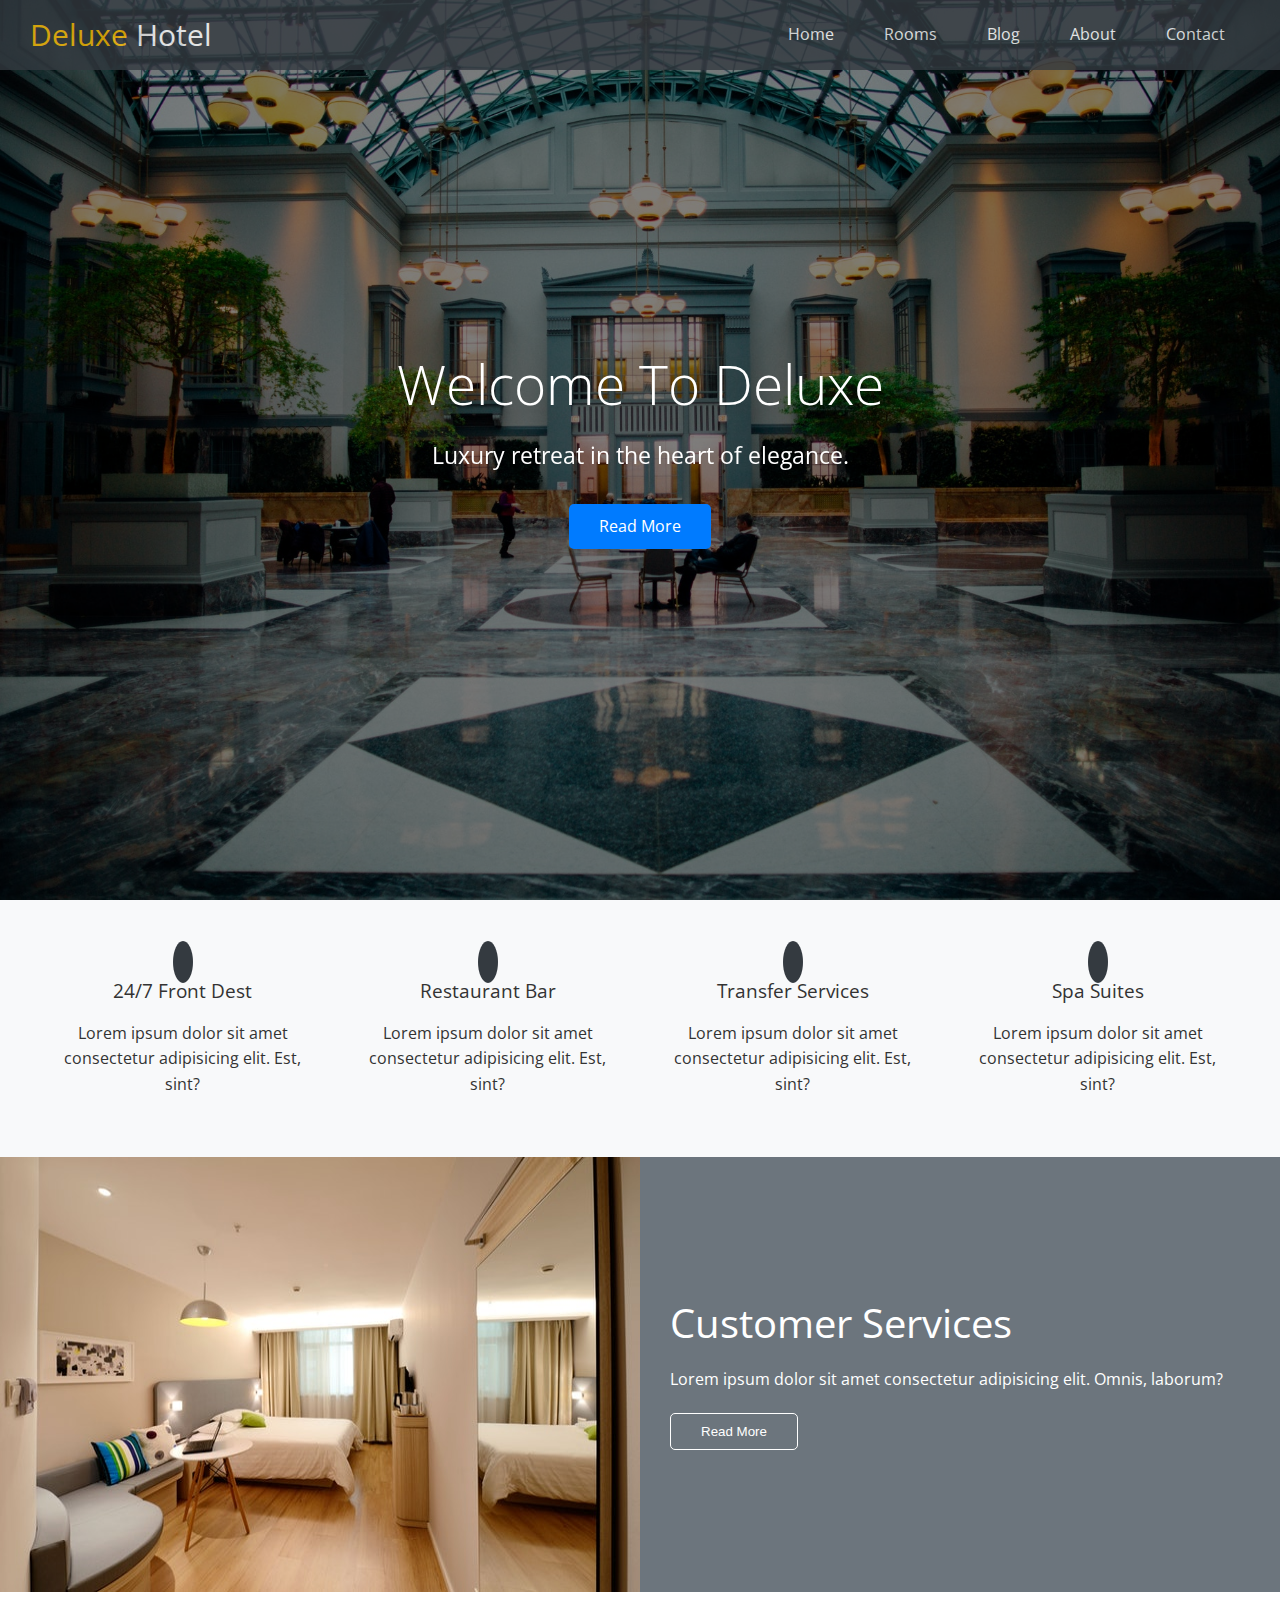
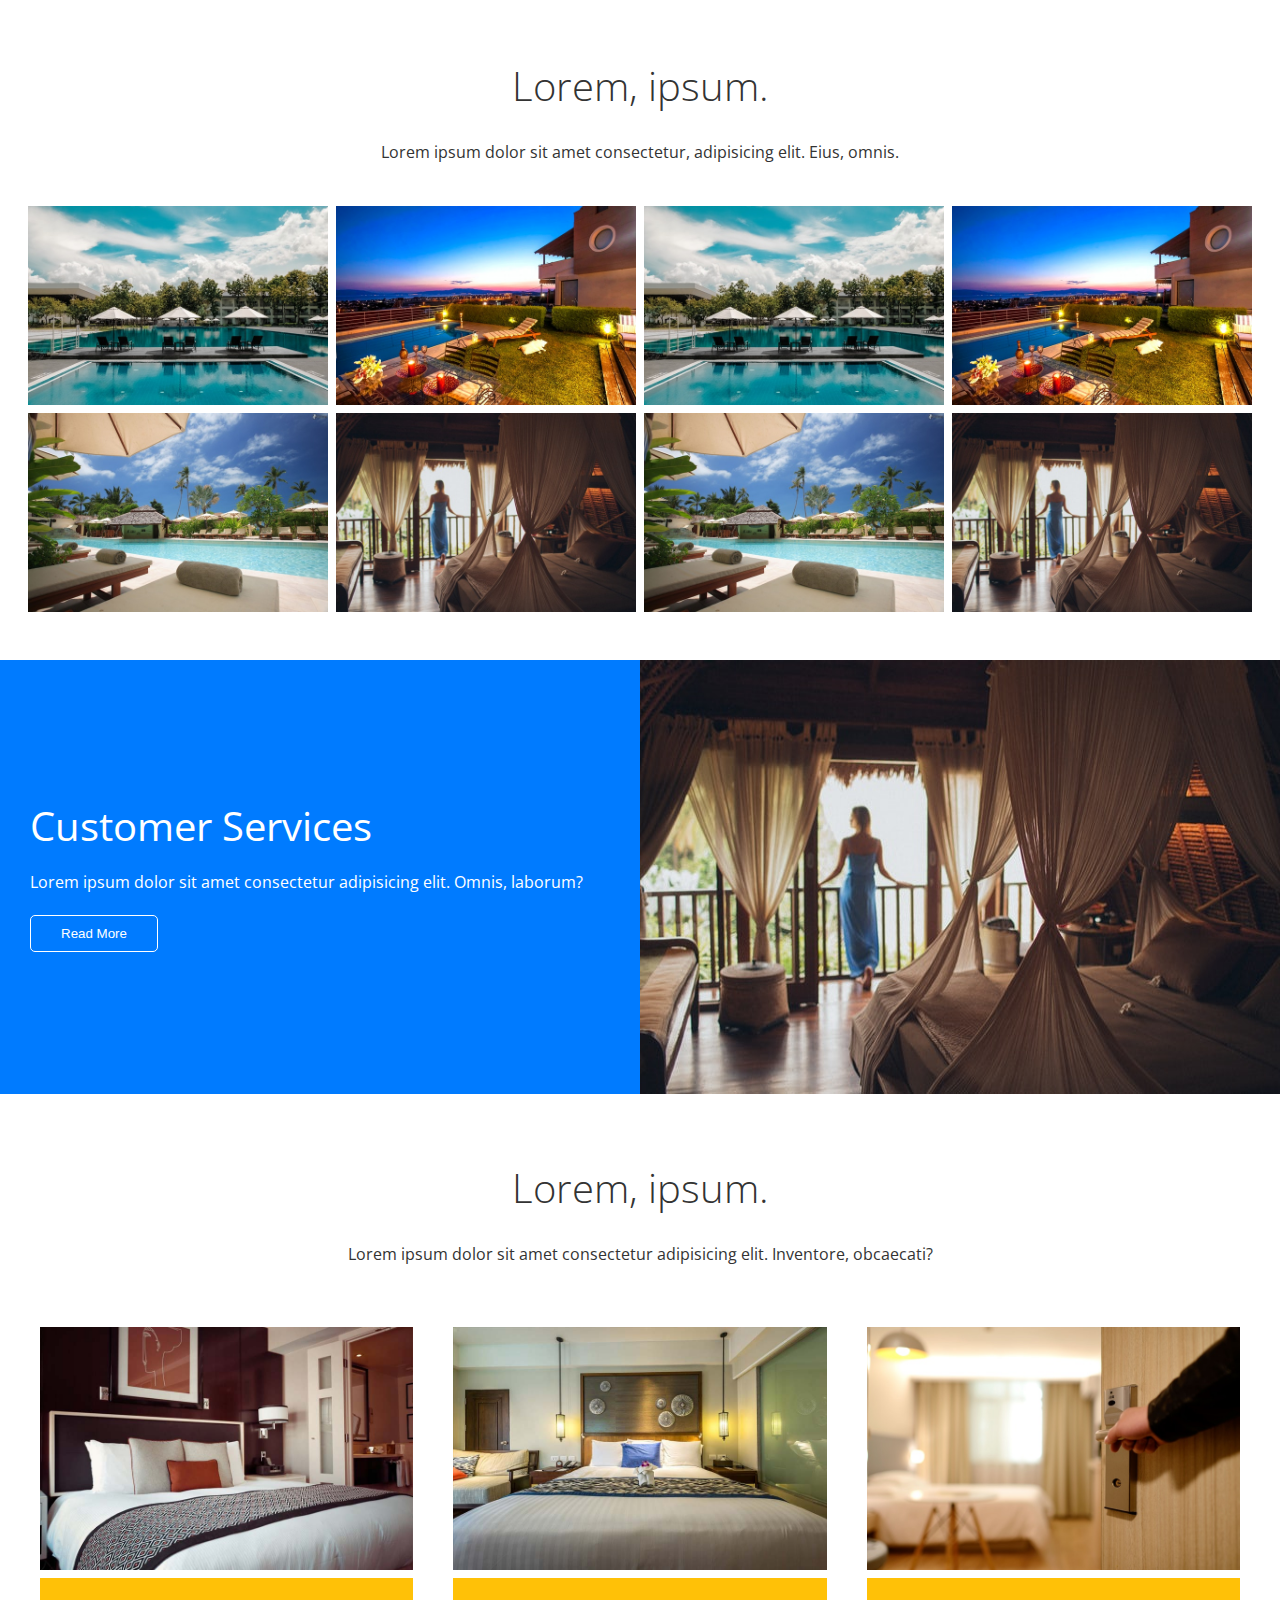
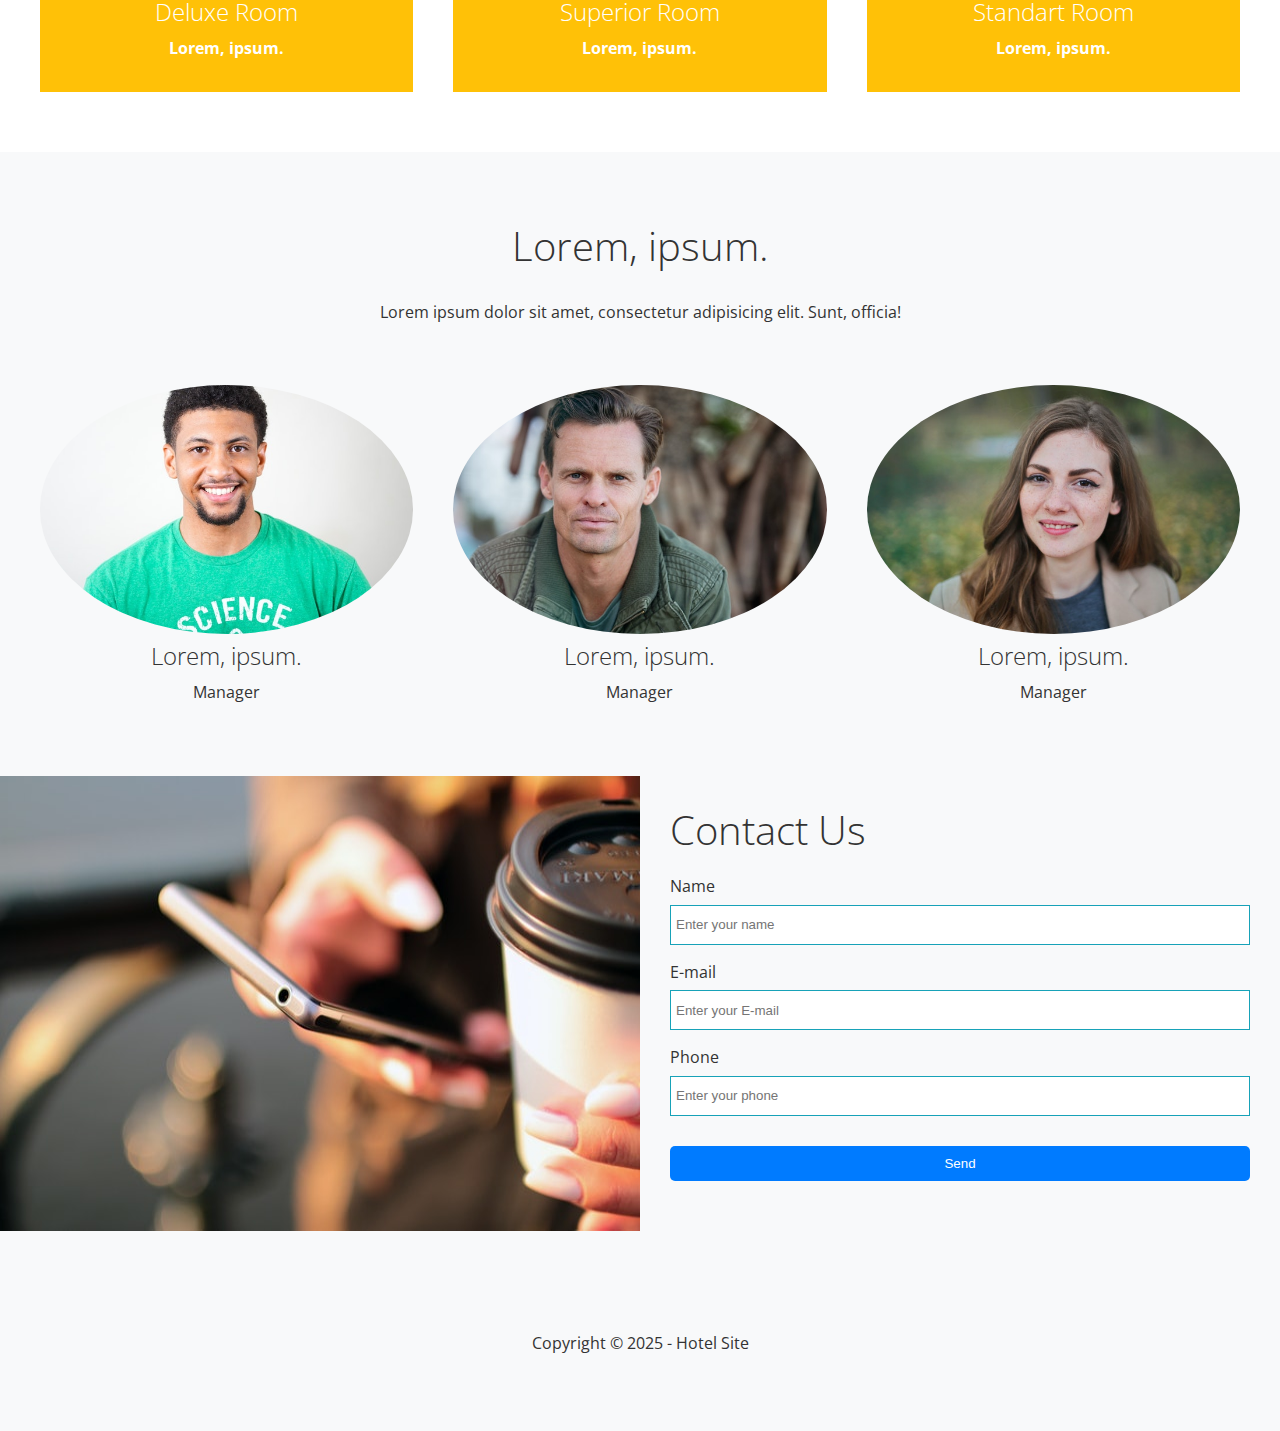
<file: index.html>
<!DOCTYPE html>
<html lang="en">
<head>
    <meta charset="UTF-8">
    <meta name="viewport" content="width=device-width, initial-scale=1.0">
    <link rel="stylesheet" href="https://cdnjs.cloudflare.com/ajax/libs/font-awesome/5.13.0/css/all.min.css" integrity="sha512-L7MWcK7FNPcwNqnLdZq86lTHYLdQqZaz5YcAgE+5cnGmlw8JT03QB2+oxL100UeB6RlzZLUxCGSS4/++mNZdxw==" crossorigin="anonymous" referrerpolicy="no-referrer" />
    <link rel="stylesheet" href="css/utils.css">
    <link rel="stylesheet" href="css/style.css">
    <title>Deluxe Hotel</title>
</head>
<body>
    <header id="home" class="main-header">
        <div class="navbar">
            <h1 class="brand">
                <i class="fas fa-hotel"></i>
                <span>Deluxe</span> Hotel
            </h1>
            <nav>
                <ul>
                    <li><a href="#home">Home</a></li>
                    <li><a href="#rooms">Rooms</a></li>
                    <li><a href="blogs.html">Blog</a></li>
                    <li><a href="#about">About</a></li>
                    <li><a href="#contact">Contact</a></li>
                </ul>
            </nav>
        </div>

        <div class="content">
            <h1>Welcome To Deluxe</h1>
            <p>Luxury retreat in the heart of elegance.</p>
            <a href="" class="btn btn-primary">
                <i class="fas fa-chevron-right"></i>Read More</a>
        </div>
    </header>
    <main>
        <!-- services -->
        <section id="services"  class="icons bg-light">
            <div class="flex-items">
                <div>
                    <i class="fas fa-concierge-bell fa-2x"></i>
                    <div>
                        <h3>24/7 Front Dest</h3>
                        <p>
                            Lorem ipsum dolor sit amet consectetur adipisicing elit. Est, sint?
                        </p>
                    </div>
                </div>
                <div>
                    <i class="fas fa-utensils fa-2x"></i>
                    <div>
                        <h3>Restaurant Bar</h3>
                        <p>
                            Lorem ipsum dolor sit amet consectetur adipisicing elit. Est, sint?
                        </p>
                    </div>
                </div>
                <div>
                    <i class="fas fa-bus fa-2x"></i>
                    <div>
                        <h3>Transfer Services</h3>
                        <p>
                            Lorem ipsum dolor sit amet consectetur adipisicing elit. Est, sint?
                        </p>
                    </div>
                </div>
                 <div>
                    <i class="fas fa-spa fa-2x"></i>
                    <div>
                        <h3>Spa Suites</h3>
                        <p>
                            Lorem ipsum dolor sit amet consectetur adipisicing elit. Est, sint?
                        </p>
                    </div>
                </div>
            </div>
        </section>
        <!-- about -->
        <section id="about" class="about flex-columns">
            <div class="row">
                <div class="column">
                    <!-- left column -->
                    <div class="column-1">
                        <img src="img/about1.jpeg" alt="">
                    </div>
                </div>
                <div class="column">
                    <!-- right column -->
                    <div class="column-2 bg-secondary">
                        <h2>Customer Services</h2>
                        <p>Lorem ipsum dolor sit amet consectetur adipisicing elit. Omnis, laborum?</p>
                        <button class="btn btn-outline">Read More</button>
                    </div>
                </div>
            </div>
        </section>
        <!-- gallery -->
        <section id="gallery" class="gallery flex-grid section-padding">
            <header class="section-header">
                <h2>Lorem, ipsum.</h2>
                <p>Lorem ipsum dolor sit amet consectetur, adipisicing elit. Eius, omnis.</p>
            </header>
            <div class="row">
                <div class="column">
                    <img src="img/1.jpeg" alt="">
                    <img src="img/2.jpeg" alt="">
                </div>
                <div class="column">
                    <img src="img/3.jpeg" alt="">
                    <img src="img/4.jpeg" alt="">
                </div>
                <div class="column">
                    <img src="img/1.jpeg" alt="">
                    <img src="img/2.jpeg" alt="">
                </div>
                <div class="column">
                    <img src="img/3.jpeg" alt="">
                    <img src="img/4.jpeg" alt="">
                </div>
            </div>
        </section>
        <!-- second picture - about-->
        <section class="about flex-columns flex-reverse">
            <div class="row">
                <div class="column">
                    <!-- left column -->
                    <div class="column-1">
                        <img src="img/about2.jpeg" alt="">
                    </div>

                </div>
                <div class="column">
                    <!-- right column -->
                    <div class="column-2 bg-primary">
                        <h2>Customer Services</h2>
                        <p>Lorem ipsum dolor sit amet consectetur adipisicing elit. Omnis, laborum?</p>
                        <button class="btn btn-outline">Read More</button>
                    </div>
                </div>
            </div>
        </section>

        <!-- rooms -->
        <section id="rooms" class="room section-padding">
            <header class="section-header">
                <h2>Lorem, ipsum.</h2>
                <p>Lorem ipsum dolor sit amet consectetur adipisicing elit. Inventore, obcaecati?</p>
            </header>
            <div class="flex-items">
                <div class="card">
                    <img src="img/room1.jpeg" alt="">
                    <div class="card-body bg-warning">
                        <h2>Deluxe Room</h2>
                        <p>Lorem, ipsum.</p>
                    </div>
                </div>
                <div class="card">
                    <img src="img/room2.jpeg" alt="">
                    <div class="card-body bg-warning">
                        <h2>Superior Room</h2>
                        <p>Lorem, ipsum.</p>
                    </div>
                </div>
                <div class="card">
                    <img src="img/room3.jpeg" alt="">
                    <div class="card-body bg-warning">
                        <h2>Standart Room</h2>
                        <p>Lorem, ipsum.</p>
                    </div>
                </div>
            </div>
        </section>

        <!-- teams -->
        <section id="teams" class="teams section-padding bg-light">
            <header class="section-header">
                <h2>Lorem, ipsum.</h2>
                <p>Lorem ipsum dolor sit amet, consectetur adipisicing elit. Sunt, officia!</p>
            </header>
            <div class="flex-items">
                <div>
                    <img src="img/p1.jpeg" alt="">
                    <h2>Lorem, ipsum.</h2>
                    <p>Manager</p>
                </div>
                <div>
                    <img src="img/p2.jpeg" alt="">
                    <h2>Lorem, ipsum.</h2>
                    <p>Manager</p>
                </div>
                <div>
                    <img src="img/p3.jpeg" alt="">
                    <h2>Lorem, ipsum.</h2>
                    <p>Manager</p>
                </div>
            </div>
        </section>

        <!-- contact -->
        <section id="contact" class="contact flex-columns">
            <div class="row">
                <div class="column">
                    <div class="column-1">
                        <img src="img/contact.jpeg" alt="">
                    </div>
                </div>
                <div class="column">
                    <div class="column-2 bg-light">
                        <h2>Contact Us</h2>
                        <form action="" class="contact-form">
                            <div class="form-control">
                                <label for="name">Name</label>
                                <input type="text" id="name" placeholder="Enter your name">
                            </div>
                            <div class="form-control">
                                <label for="email">E-mail</label>
                                <input type="email" id="email" placeholder="Enter your E-mail">
                            </div>
                            <div class="form-control">
                                <label for="phone">Phone</label>
                                <input type="text" id="phone" placeholder="Enter your phone">
                            </div>                               
                            <button type="submit" class="btn btn-primary">Send</button>
                        </form>
                    </div>
                </div>
            </div>
        </section>
    </main>
    <footer class="footer bg-light">
        <div class="social">
            <a href="#"><i class="fab fa-facebook fa-2x"></i></a>
            <a href="#"><i class="fab fa-twitter fa-2x"></i></a>
            <a href="#"><i class="fab fa-youtube fa-2x"></i></a>
            <a href="#"><i class="fab fa-linkedin fa-2x"></i></a>
        </div>
        <p>Copyright &copy 2025 - Hotel Site</p>
    </footer>
</body>
</html>
</file>
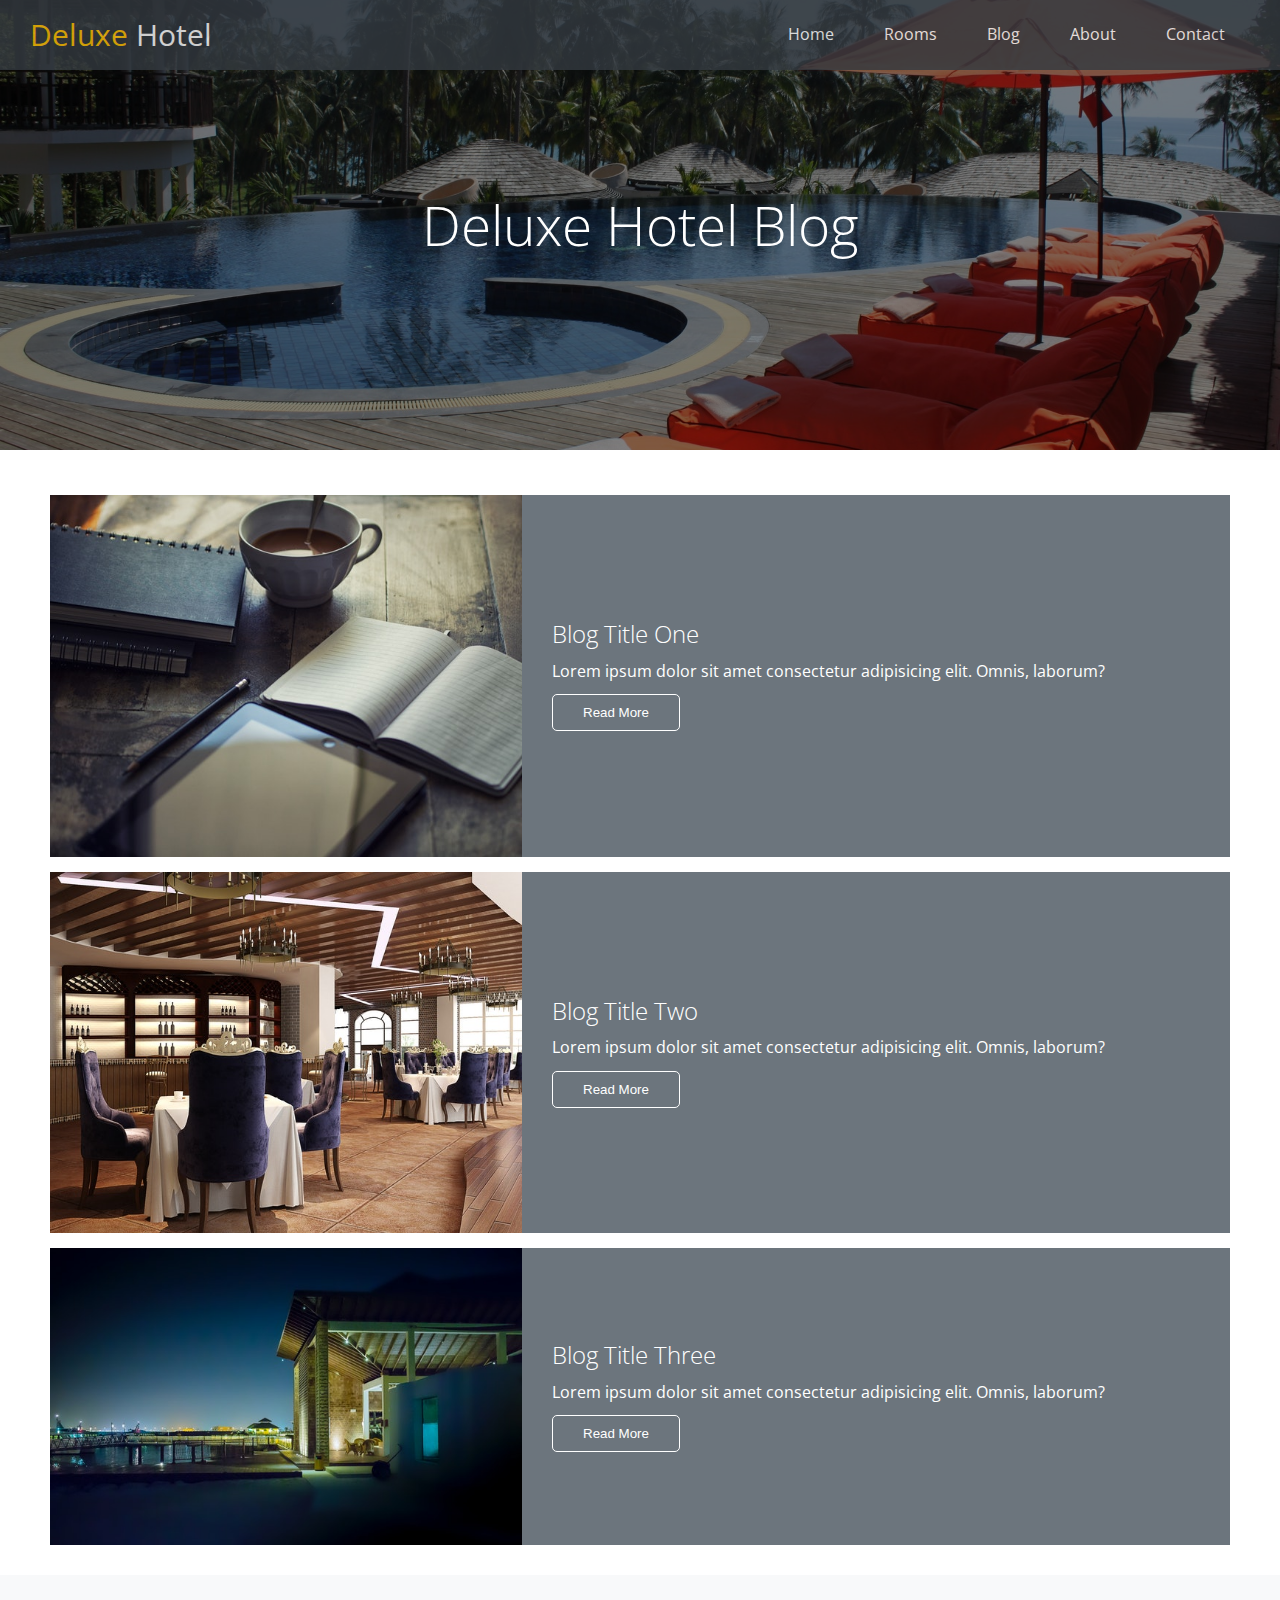
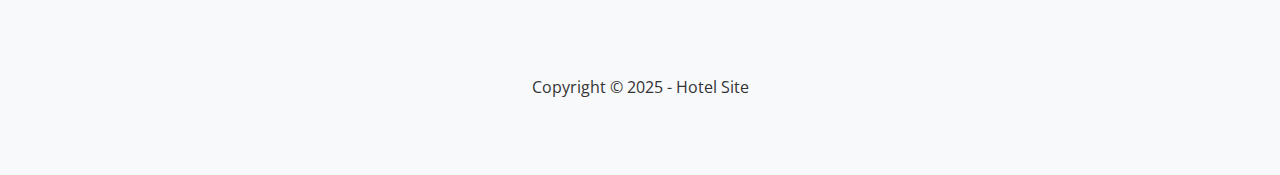
<file: blogs.html>
<!DOCTYPE html>
<html lang="en">
<head>
    <meta charset="UTF-8">
    <meta name="viewport" content="width=device-width, initial-scale=1.0">
    <link rel="stylesheet" href="https://cdnjs.cloudflare.com/ajax/libs/font-awesome/5.13.0/css/all.min.css" integrity="sha512-L7MWcK7FNPcwNqnLdZq86lTHYLdQqZaz5YcAgE+5cnGmlw8JT03QB2+oxL100UeB6RlzZLUxCGSS4/++mNZdxw==" crossorigin="anonymous" referrerpolicy="no-referrer" />
    <link rel="stylesheet" href="css/utils.css">
    <link rel="stylesheet" href="css/style.css">
    <title>Deluxe Hotel</title>
</head>
<body>
    <header id="home" class="main-header blog">
        <div class="navbar">
            <h1 class="brand">
                <i class="fas fa-hotel"></i>
                <span>Deluxe</span> Hotel
            </h1>
            <nav>
                <ul>
                    <li><a href="index.html">Home</a></li>
                    <li><a href="index.html#rooms">Rooms</a></li>
                    <li><a href="blogs.html">Blog</a></li>
                    <li><a href="index.html#about">About</a></li>
                    <li><a href="index.html#contact">Contact</a></li>
                </ul>
            </nav>
        </div>

        <div class="content">
            <h1>Deluxe Hotel Blog</h1>            
        </div>
    </header>
    <main>
        <!-- articles -->
        <section class="articles">
            <!-- about -->
            <article class="article flex-columns">
                <div class="row">
                    <div class="column">
                        <!-- left column -->
                        <div class="column-1">
                            <img src="img/blog-1.jpeg" alt="">
                        </div>
                    </div>
                    <div class="column">
                        <!-- right column -->
                        <div class="column-2 bg-secondary">
                            <h2>Blog Title One</h2>
                            <p>Lorem ipsum dolor sit amet consectetur adipisicing elit. Omnis, laborum?</p>
                            <button class="btn btn-outline">Read More</button>
                        </div>
                    </div>
                </div>
            </article>
            <article class="article flex-columns">
                <div class="row">
                    <div class="column">
                        <!-- left column -->
                        <div class="column-1">
                            <img src="img/blog-2.jpeg" alt="">
                        </div>
                    </div>
                    <div class="column">
                        <!-- right column -->
                        <div class="column-2 bg-secondary">
                            <h2>Blog Title Two</h2>
                            <p>Lorem ipsum dolor sit amet consectetur adipisicing elit. Omnis, laborum?</p>
                            <button class="btn btn-outline">Read More</button>
                        </div>
                    </div>
                </div>
            </article>
            <article class="article flex-columns">
                <div class="row">
                    <div class="column">
                        <!-- left column -->
                        <div class="column-1">
                            <img src="img/blog-3.jpeg" alt="">
                        </div>
                    </div>
                    <div class="column">
                        <!-- right column -->
                        <div class="column-2 bg-secondary">
                            <h2>Blog Title Three</h2>
                            <p>Lorem ipsum dolor sit amet consectetur adipisicing elit. Omnis, laborum?</p>
                            <button class="btn btn-outline">Read More</button>
                        </div>
                    </div>
                </div>
            </article>
        </section>
    </main>
    <footer class="footer bg-light">
        <div class="social">
            <a href="#"><i class="fab fa-facebook fa-2x"></i></a>
            <a href="#"><i class="fab fa-twitter fa-2x"></i></a>
            <a href="#"><i class="fab fa-youtube fa-2x"></i></a>
            <a href="#"><i class="fab fa-linkedin fa-2x"></i></a>
        </div>
        <p>Copyright &copy 2025 - Hotel Site</p>
    </footer>
</body>
</html>
</file>
<file: css/utils.css>
:root {
    --white: #fff;
    --primary: #007bff;
    --secondary: #6c757d;
    --success: #28a745;
    --danger: #dc3545;
    --warning: #ffc107;
    --info: #17a2b8;
    --dark: #343a40;
    --light: #f8f9fa; 
}
/* text color */
.text-white { color: var(--white);}
.text-primary { color: var(--primary);}
.text-secondary { color: var(--secondary);}
.text-success { color: var(--success);}
.text-danger { color: var(--danger);}
.text-warning { color: var(--warning);}
.text-info { color: var(--info);}
.text-dark { color: var(--dark);}
.text-light { color: var(--light);}

.bg-white {background-color: var(--white);}
.bg-primary {background-color: var(--primary);}
.bg-secondary {background-color: var(--secondary);}
.bg-success {background-color: var(--success);}
.bg-danger {background-color: var(--danger);}
.bg-warning {background-color: var(--warning);}
.bg-info {background-color: var(--info);}
.bg-dark {background-color: var(--dark);}
.bg-light {background-color: var(--light);}

/* buttons */
.btn {
    cursor: pointer;
    display: inline-block;
    padding: 10px 30px;
    border: none;
    border-radius: 5px;
}

.btn:hover {
    opacity: 0.9;
}
.btn-primary {
    color: var(--white);
    background-color: var(--primary);
}
.btn-secondary {
    color: var(--white);
    background-color: var(--secondary);
}
.btn-success {
    color: var(--white);
    background-color: var(--success);
}
.btn-danger {
    color: var(--white);
    background-color: var(--danger);
}
.btn-warning {
    color: var(--white);
    background-color: var(--warning);
}
.btn-info {
    color: var(--white);
    background-color: var(--info);
}
.btn-dark {
    color: var(--white);
    background-color: var(--dark);
}
.btn-light {
    color: var(--white);
    background-color: var(--light);
}
.btn-outline {
    background: transparent;
    border: 1px solid var(--white);
    color: var(--white);
}
.btn-outline-primary {
    background: transparent;
    background-color: var(--light);
    border: 1px solid var(--primary);
    color: var(--dark);
}
.btn-outline-primary:hover {
    background-color: var(--primary);
    border: 1px solid var(--primary);
    color: var(--white);
}
.flex-items {
    display: flex;
    justify-content: center;
    text-align: center;
    height: 100%;
}
.flex-items > div {
    padding: 20px;
    flex-basis: 100%;
}

/* --- */
/* flex colums */
.flex-columns.flex-reverse .row {
    flex-direction: row-reverse;
}
.flex-columns .row {
    display: flex;
    flex-direction: row; 
    flex-wrap: wrap;
    width: 100%;
}
.flex-columns .column {
    flex: 1;
}
.flex-columns.article .column:nth-child(odd) {
    flex: 2;
}
.flex-columns.article .column:nth-child(even) {
    flex: 3;
}

.flex-columns .column .column-1,
.flex-columns .column .column-2 {
    height: 100%;
} 
.flex-columns .column-2 {
    display: flex;
    flex-direction: column;
    align-items: flex-start;
    justify-content: center;
    padding: 3rem;
}

.flex-columns img {
    width: 100%;
    height: 100%;
}

/* flex grid */
.flex-grid .row {
    display: flex;
    flex-wrap: wrap;
    padding: 0 .4rem;
}
.flex-grid .column {
    flex: 25%;
    padding: 0 .4rem;
}

/* section */
.section-header {
    display: flex;
    flex-direction: column;
    align-items: center;
    justify-content: center;
    text-align: center;
    padding: 3rem;
}
.section-header h2 {
    font-size: 4rem;
    margin: 2rem 0;
}
.section-padding {
    padding: 2rem 2rem 4rem;
}

@media(max-width: 768px) {
    .flex-items {
        flex-direction: column;
    }
    .flex-items > div {
        padding: 10px;
    }
    .flex-columns .column {
        flex: 100% !important;
    }
    .flex-grid .column {
        flex: 50%;        
    }
}
</file>
<file: css/style.css>
@import url('https://fonts.googleapis.com/css2?family=Open+Sans:wght@300;400;700&display=swap');
* {
    box-sizing: border-box;
    padding: 0;
    margin: 0;
}
html {
    font-size: 10px;
    scroll-behavior: smooth;
}
body {
    font-family: 'Open Sans', sans-serif;
    font-size: 1.6rem;
    background-color: #fff;
    color: #333;
    line-height: 1.6;
}

ul {
    list-style: none;
}

a {
    color: #333;
    text-decoration: none;
}
h1,h2 {
    font-weight: 300;
    line-height: 1.2;
}
p {
    margin: 1rem 0;
}
img {
    width: 100%;
}
.text-center {
    text-align: center;
}

/* navbar */
.navbar {
    display: flex;
    align-items: center;
    justify-content: space-between;
    background-color: var(--dark);
    opacity: 0.8;
    color: #fff;
    position: fixed;
    top: 0;
    width: 100%;
    height: 70px;
    padding: 0 3rem;
}

.navbar a {
    color: #fff;
    padding: 1rem 2rem;
    margin: 0 0.5rem;
}
.navbar a:hover {
    border-bottom: 2px solid var(--warning);
}
.navbar ul {
    display: flex;
}
.navbar .brand {
    font-weight: 400;
}
.navbar h1 {
    font-size: 3rem;
}
.navbar span {
    color: var(--warning);
}

/* header */
.main-header {
    background-image: url("../img/bg-1.jpeg");
    background-repeat: no-repeat;
    background-size: cover;
    background-position: center;
    height: 100vh;
    color: #fff;
    position: relative;
}

.main-header.blog {
    background-image: url("../img/bg-2.jpeg");
    height: 50vh;
}

.main-header .content {
    display: flex;
    flex-direction: column;
    align-items: center;
    justify-content: center;
    text-align: center;
    height: 100%;
}
.main-header::before {
    content: '';
    position: absolute;
    top: 0;
    left: 0;
    height: 100%;
    width: 100%;
    background-color: rgba(0, 0, 0, 0.5);
}
.main-header * {
    z-index: 5;
}
.main-header .content h1 {
    font-size: 5.5rem;
}
.main-header .content p {
    font-size: 2.3rem;
    max-width: 60rem;
    margin: 2rem 0 3rem;
}
.icons {
    padding: 30px;
}
.icons h3 {
    font-weight: 400;
    margin-bottom: 15px;
}
.icons i {
    background-color: var(--dark);
    color: var(--info);
    padding: 1rem;
    border-radius: 50%;
    margin-bottom: 1.5rem;
}

/* about */
.about {
    color: var(--white);
}
.about h2 {
    font-size: 4rem;
    font-weight: 400;
}
.about p {
    margin: 2rem 0;
}

/* gallery */
.gallery img:hover {
    cursor: pointer;
    opacity: 0.8;
}

/* cards */
.card {
    color: #fff;
    font-weight: 700;
}
.card-body {
    padding: 2rem;
}

/* teams */
.teams img {
    border-radius: 50%;
}
.teams img:hover {
    cursor: pointer;
    opacity: 0.7;
}

/* contact */
.contact-form {
    width: 100%;
    padding: 2rem 0;
}
.contact-form label {
    display: block;
    margin-bottom: 0.5rem;
}
.contact-form .form-control {
    margin-bottom: 1.5rem;
}
.contact-form input {
    width: 100%;
    padding: 5px;
    height: 40px;
    border: 1px solid var(--info);
}
.contact-form .btn {
    display: block;
    width: 100%;
    margin-top: 30px;
}
.contact h2 {
    font-size: 4rem;
}

/* article */
.articles {    
    padding: 3rem 5rem;
}
.article {
    margin-top: 1.5rem;
    color: #fff;
}

/* footer */
.footer {
    display: flex;
    flex-direction: column;
    justify-content: center;
    align-items: center;
    text-align: center;
    height: 200px;
}
.footer a {
    color: var(--danger);
}
.footer a:hover {
    opacity: 0.7;
}
.footer .social a {
    margin: 0 10px 0 10px;

}

/* mobile */
@media(max-width: 768px) {
    html {
        font-size: 8px;
    }
    .navbar {
        flex-direction: column;
        height: 120px;
        padding: 20px;
    }
    .navbar a {
        padding: 10px;
        margin: 0 3px;
    }    
    .teams img {
        width: 70%;
    }
}
</file>
